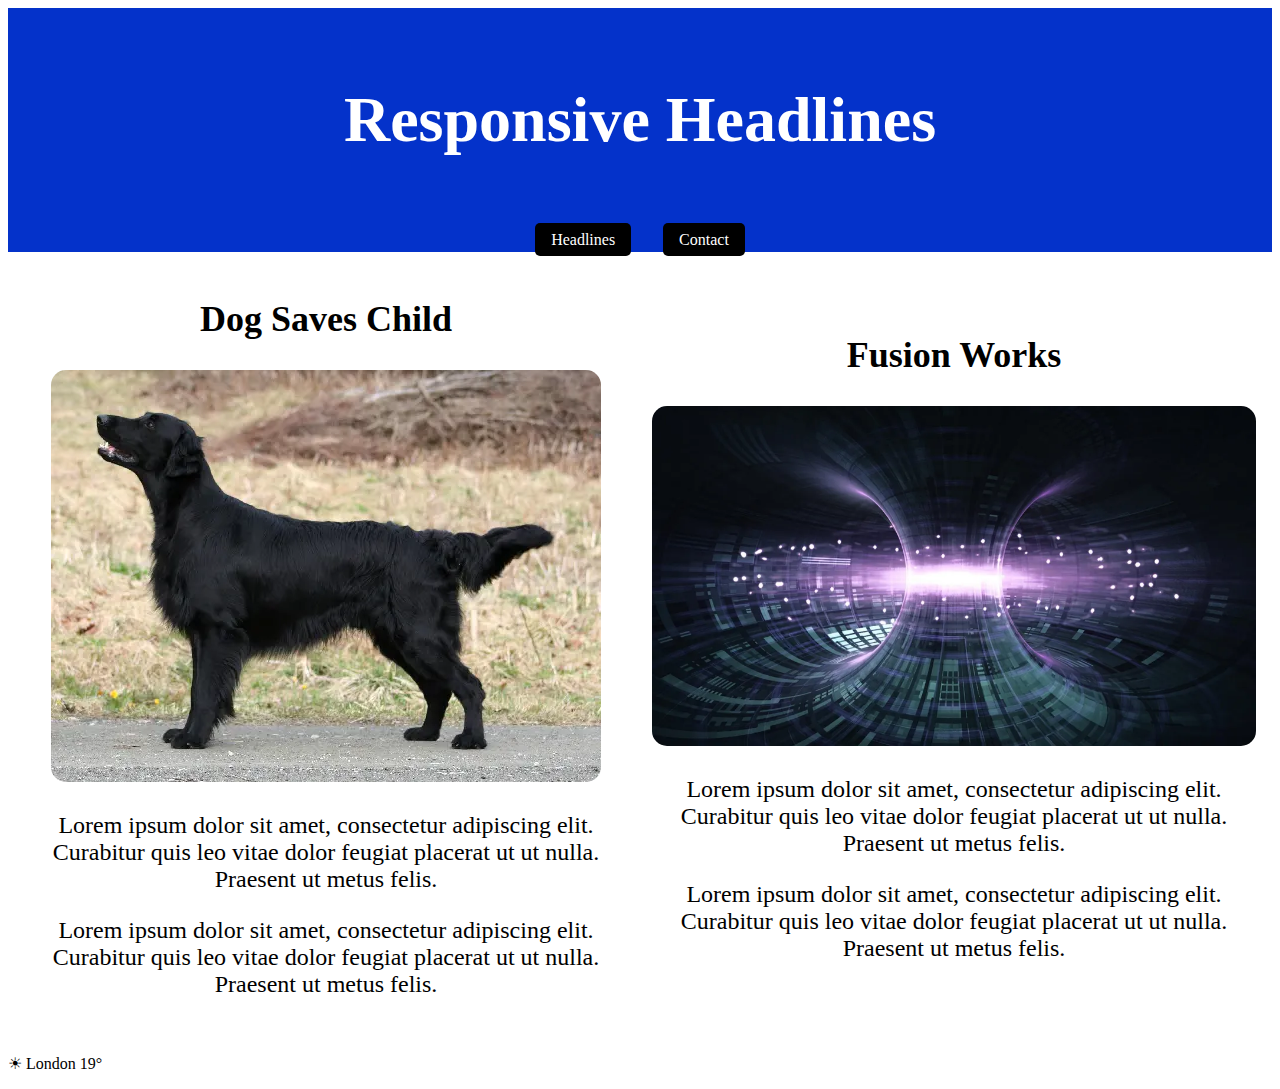
<file: index.html>
<!DOCTYPE html>
<html lang="en">

<head>
    <meta charset="UTF-8">
    <meta name="viewport" content="width=device-width, initial-scale=1.0">
    <meta name="description" content="Responsive website with headlines and articles">
    <title>Responsive Headlines</title>
    <link rel="stylesheet" href="styles.css">
</head>

<body>
    <header>
        <h1>Responsive Headlines</h1>
        <nav>
            <ul class="menu">
                <li><a href="index.html" class="button-link">Headlines</a></li>
                <li><a href="contact.html" class="button-link">Contact</a></li>
            </ul>
        </nav>
    </header>

    <main>
        <section class="content">
            <div class="article">
                <h2>Dog Saves Child</h2>
                <img src="img/dog.webp" alt="A dog in a field" class="responsive-image">
                <p>Lorem ipsum dolor sit amet, consectetur adipiscing elit. Curabitur quis leo vitae dolor feugiat
                    placerat ut ut nulla. Praesent ut metus felis.</p>
                <p>Lorem ipsum dolor sit amet, consectetur adipiscing elit. Curabitur quis leo vitae dolor feugiat
                    placerat ut ut nulla. Praesent ut metus felis.</p>
            </div>
            <div class="article">
                <h2>Fusion Works</h2>
                <img src="img/fusion.webp" alt="Fusion energy concept" class="responsive-image">
                <p>Lorem ipsum dolor sit amet, consectetur adipiscing elit. Curabitur quis leo vitae dolor feugiat
                    placerat ut ut nulla. Praesent ut metus felis.</p>
                <p>Lorem ipsum dolor sit amet, consectetur adipiscing elit. Curabitur quis leo vitae dolor feugiat
                    placerat ut ut nulla. Praesent ut metus felis.</p>
            </div>
        </section>
    </main>

    <footer>
        <p>&#9728; London 19&#176;</p>
    </footer>
</body>

</html>
</file>
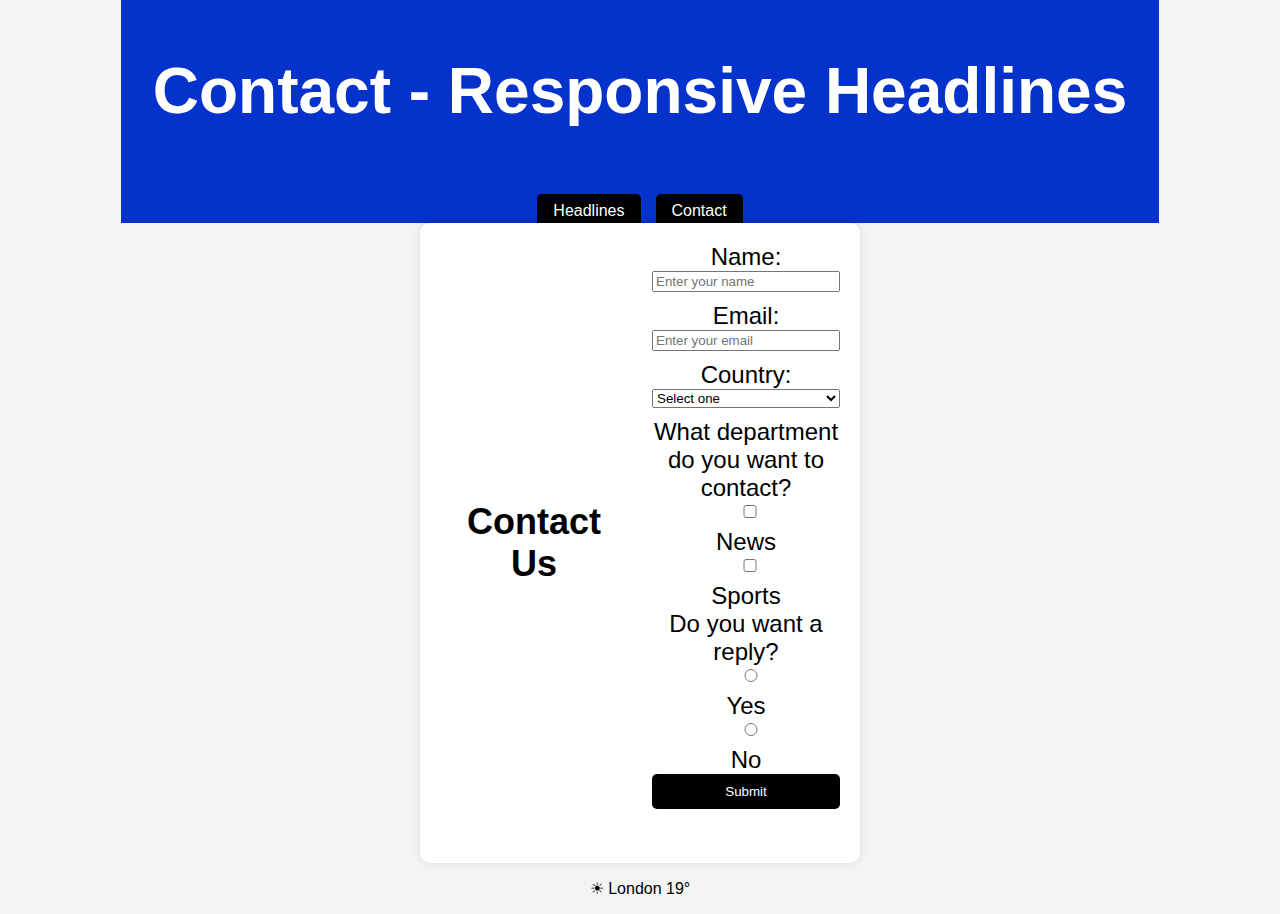
<file: contact.html>
!DOCTYPE html>
<html lang="en">

<head>
    <meta charset="UTF-8">
    <meta name="viewport" content="width=device-width, initial-scale=1.0">
    <meta name="description" content="Contact page for Responsive Headlines">
    <title>Contact - Responsive Headlines</title>
    <link rel="stylesheet" href="styles.css">
    <style>
        body {
            display: flex;
            flex-direction: column;
            align-items: center;
            justify-content: center;
            height: 75vh;
            margin: 100;
            font-family: Arial, sans-serif;
            background-color: #f4f4f4;
            text-align: center;
        }

        .content {
            background: white;
            padding: 20px;
            border-radius: 10px;
            box-shadow: 0 0 10px rgba(0, 0, 0, 0.1);
            max-width: 400px;
            width: 100%;
        }

        form {
            display: center;
            flex-direction: center;
            align-items: center;
        }

        label,
        input,
        select,
        button {
            width: 100%;
            margin-bottom: 10px;
        }

        button {
            background: #000000;
            color: rgb(255, 255, 255);
            border: none;
            padding: 10px;
            cursor: pointer;
            border-radius: 5px;
        }

        button:hover {
            background: #000000;
        }
    </style>
</head>

<body>
    <header>
        <h1>Contact - Responsive Headlines</h1>
        <nav>
            <ul class="menu" style="list-style: none; padding: 0; display: flex; gap: 15px; justify-content: center;">
                <li><a href="index.html" class="button-link">Headlines</a></li>
                <li><a href="contact.html" class="button-link">Contact</a></li>
            </ul>
        </nav>
    </header>

    <main>
        <section class="content">
            <h2>Contact Us</h2>
            <form action="submit_form.php" method="POST" class="contact-form">
                <label for="name">Name:</label>
                <input type="text" id="name" name="name" placeholder="Enter your name" required>

                <label for="email">Email:</label>
                <input type="email" id="email" name="email" placeholder="Enter your email" required>

                <label for="country">Country:</label>
                <select id="country" name="country" required>
                    <option value="">Select one</option>
                    <option value="us">United States</option>
                    <option value="uk">United Kingdom</option>
                    <option value="se">Sweden</option>
                    <option value="de">Germany</option>
                </select>

                <label for="department">What department do you want to contact?</label>
                <div>
                    <input type="checkbox" id="news" name="department[]" value="news">
                    <label for="news">News</label>
                </div>
                <div>
                    <input type="checkbox" id="sports" name="department[]" value="sports">
                    <label for="sports">Sports</label>
                </div>

                <label>Do you want a reply?</label>
                <div>
                    <input type="radio" id="yes" name="reply" value="yes" required>
                    <label for="yes">Yes</label>
                </div>
                <div>
                    <input type="radio" id="no" name="reply" value="no">
                    <label for="no">No</label>
                </div>

                <button type="submit">Submit</button>
            </form>
        </section>
    </main>

    <footer>
        <p>&#9728; London 19&#176;</p>
    </footer>
</body>

</html>
</file>
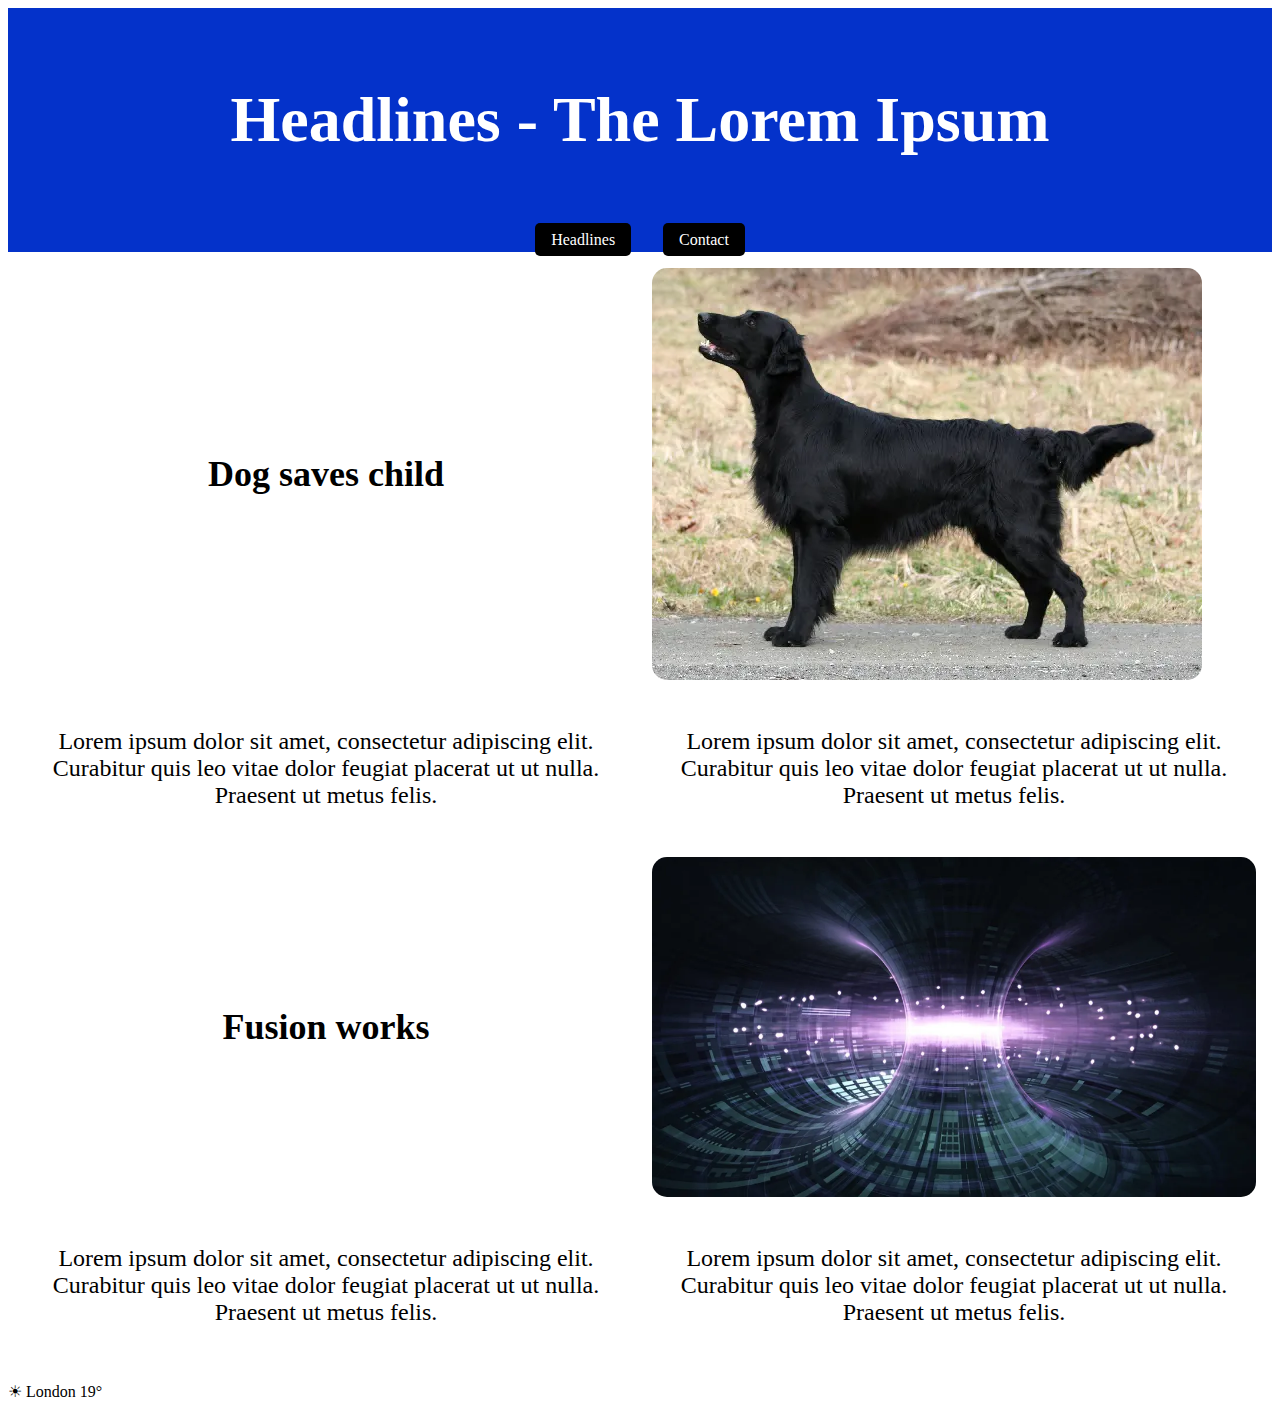
<file: iindex.html>
<!DOCTYPE html>
<html lang="en">

<head>
    <meta charset="UTF-8">
    <meta name="viewport" content="width=device-width, initial-scale=1.0">
    <meta name="description" content="Headlines - A modern responsive website for news articles.">
    <title>Headlines</title>
    <!-- Link to the external CSS file -->
    <link rel="stylesheet" href="styles.css">
</head>

<body>
    <header>
        <h1>Headlines - The Lorem Ipsum</h1>
        <nav>
            <ul class="menu">
                <li><a href="#" class="button-link">Headlines</a></li>
                <li><a href="#" class="button-link">Contact</a></li>
            </ul>
        </nav>
    </header>
    <main>
        <section class="content">
            <h2>Dog saves child</h2>
            <img src="img/retriever.webp" alt="A dog in a field" class="responsive-image">
            <p>Lorem ipsum dolor sit amet, consectetur adipiscing elit. Curabitur quis leo vitae dolor feugiat placerat
                ut ut nulla. Praesent ut metus felis.</p>
            <p>Lorem ipsum dolor sit amet, consectetur adipiscing elit. Curabitur quis leo vitae dolor feugiat placerat
                ut ut nulla. Praesent ut metus felis.</p>

            <h2>Fusion works</h2>
            <img src="img/fusion.webp" alt="Fusion energy concept" class="responsive-image">
            <p>Lorem ipsum dolor sit amet, consectetur adipiscing elit. Curabitur quis leo vitae dolor feugiat placerat
                ut ut nulla. Praesent ut metus felis.</p>
            <p>Lorem ipsum dolor sit amet, consectetur adipiscing elit. Curabitur quis leo vitae dolor feugiat placerat
                ut ut nulla. Praesent ut metus felis.</p>
        </section>
    </main>
    <footer>
        <p>&#9728; London 19&#176;</p>
    </footer>
</body>

</html>
</file>
<file: styles.css>
header {
    background-color: #0432ca;
    color: rgb(255, 255, 255);
    padding: 2rem;
    text-align: center;
    font-size: 2rem;
    display: flex;
    flex-direction: column;
    /* Gör att innehållet staplas */
    align-items: column;
    height: 20vh;
    margin: 0;
}

.menu {
    list-style: none;
    padding: 0;
    margin: 1rem 0;
    display: flex;
    justify-content: center;
    gap: 2rem;
}

.button-link {
    background-color: #000000;
    color: rgb(255, 255, 255);
    padding: 0.5rem 1rem;
    text-decoration: none;
    border-radius: 5px;
    transition: background-color 0.3s;
    font-size: 1rem;
}

.button-link:hover {
    background-color: #ff0000;
}

/* Innehåll */
.content {
    display: grid;
    grid-template-columns: 1fr;
    gap: 1.5rem;
    padding: 1rem;
    text-align: center;
    font-size: 1.5rem;
}

.content img {
    max-width: 100%;
    height: auto;
    border-radius: 15px;
}

/* Större skärmar */
@media (min-width: 768px) {
    .content {
        grid-template-columns: repeat(2, 1fr);
        align-items: center;
    }
}

.contact {
    display: flex;
    justify-content: center;
    align-items: center;
    height: 100vh;
    text-align: center;
    font-size: 5rem;
    background-color: #eb0a0a;
    color: #000000;
    padding: 2rem;
}
</file>
